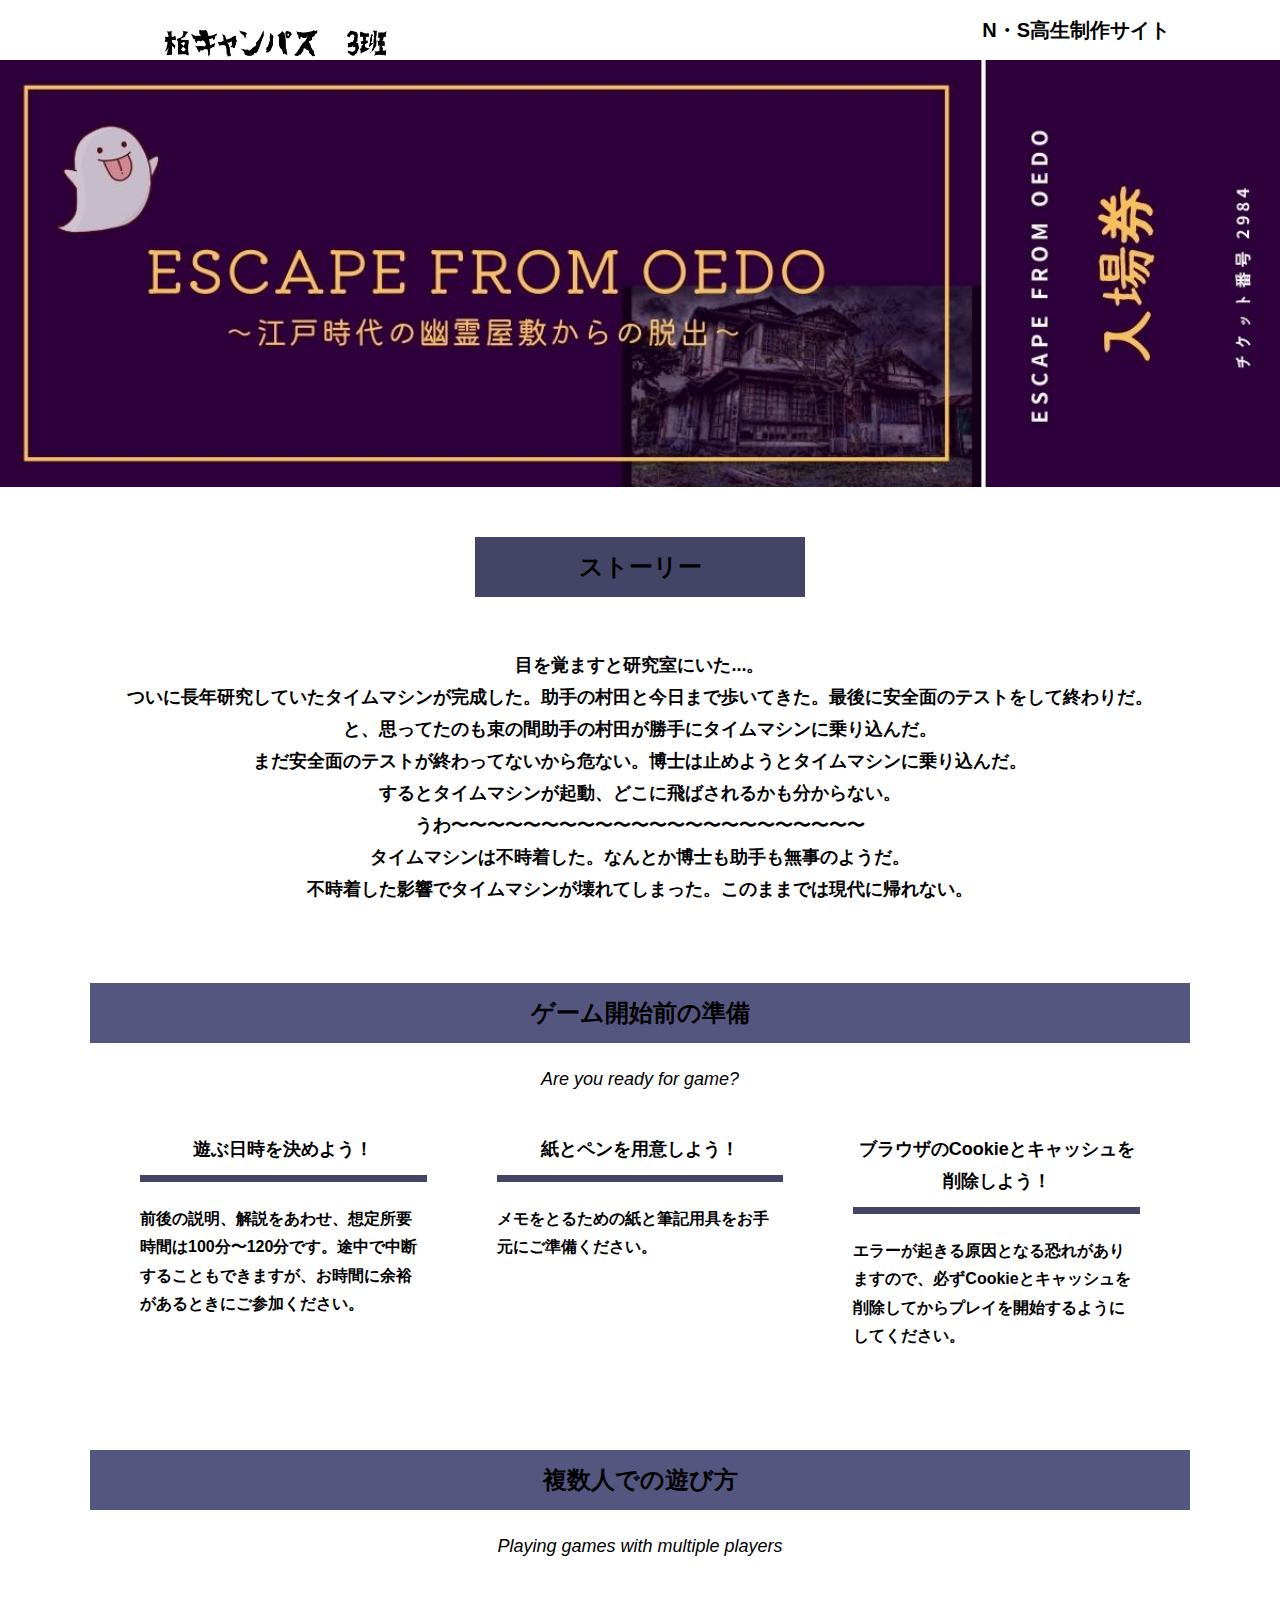
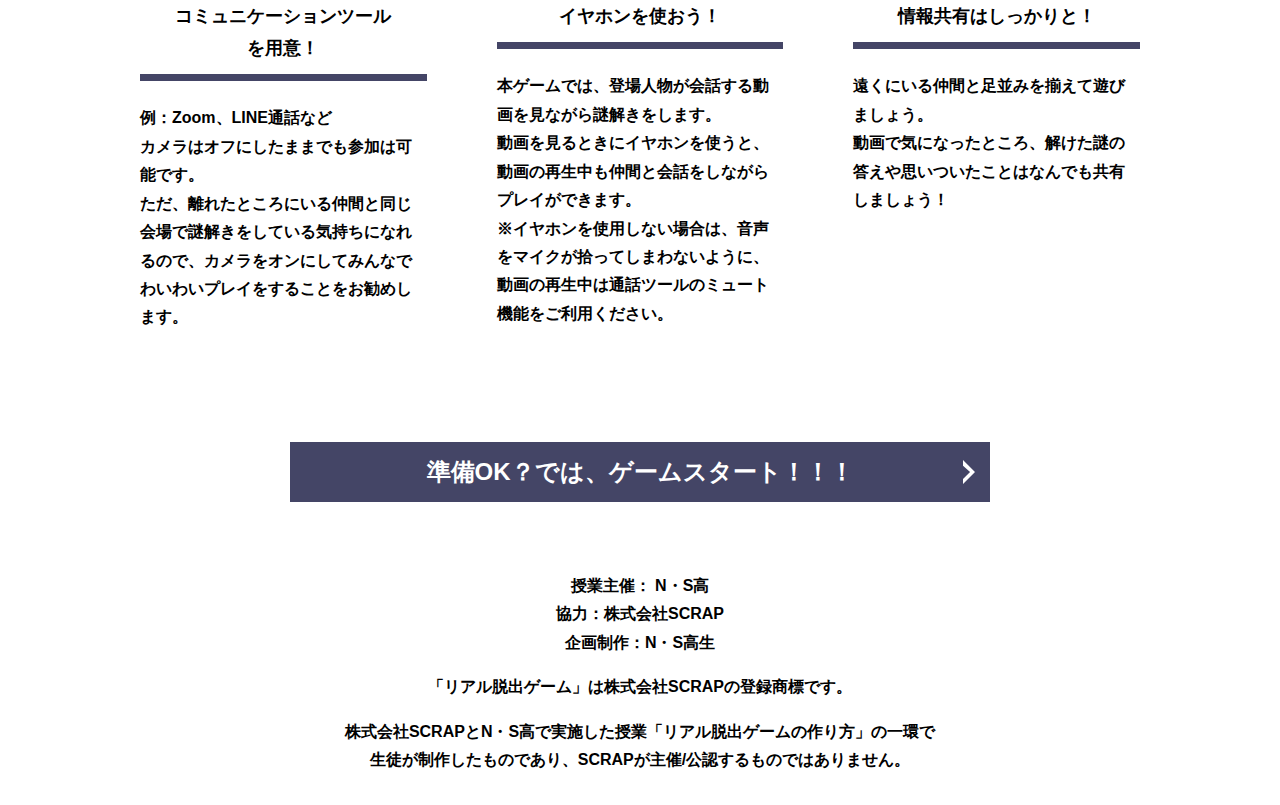
<file: index.html>
<!DOCTYPE html>
<html lang="ja">
<head>
  <meta charset="UTF-8">
  <meta http-equiv="X-UA-Compatible" content="IE=edge">
  <meta name="viewport" content="width=device-width, initial-scale=1.0">
  <title>Escape From Oedo │ Project N</title>
  <link rel="stylesheet" href="assets/css/normalize.css">
  <link rel="stylesheet" href="assets/css/style.css">
</head>
<body>
  <svg width="0" height="0" class="hidden">
    <symbol xmlns="http://www.w3.org/2000/svg" viewBox="0 0 12.47 24.94" id="arrow" class="arrow_svg">
      <title>arrow</title>
      <polygon points="0 24.94 0 19.66 7.35 12.47 0 5.92 0 0 12.47 12.47 0 24.94"/>
    </symbol>
  </svg>
  <header class="header">
    <div class="container">
      <div class="header__logo"><img src="assets/images/campus.JPG" alt="チームロゴ"></div>
      <div class="header__name">N・S高生制作サイト</div>
    </div>
  </header>
  <main class="main index-page">
    <!-- タイトルエリア　ここから -->
    <h1 class="main-title"><img src="assets/images/EscapeFromOedo.jpg" alt="Presented by SCRAP×N・S高リアル脱出ゲーム制作PJ 封鎖された家庭科室からの脱出"></h1>
    <!-- タイトルエリア　ここまで -->
    <section class="section section--story">
      <div class="container">
        <h2 class="section-title section-title--keycolor section-title--story">ストーリー</h2>
        <div class="story">
          <p class="text-center">
            <br>
            目を覚ますと研究室にいた...。<br>
            ついに長年研究していたタイムマシンが完成した。助手の村田と今日まで歩いてきた。最後に安全面のテストをして終わりだ。<br>
            と、思ってたのも束の間助手の村田が勝手にタイムマシンに乗り込んだ。<br>
            まだ安全面のテストが終わってないから危ない。博士は止めようとタイムマシンに乗り込んだ。<br>
            するとタイムマシンが起動、どこに飛ばされるかも分からない。<br>
            うわ〜〜〜〜〜〜〜〜〜〜〜〜〜〜〜〜〜〜〜〜〜〜〜<br>
            タイムマシンは不時着した。なんとか博士も助手も無事のようだ。<br>
            不時着した影響でタイムマシンが壊れてしまった。このままでは現代に帰れない。</p>
          
      </div>
    </section>
    <section class="section bg-color--gray">
      <div class="container">
        <h2 class="section-title">ゲーム開始前の準備</h2>
        <p class="font-eng text-center">Are you ready for game?</p>
        <!--
          class名"row"内のclass名"column"が横並びになります。
          改行する場合は以下のように追加してください。
          <div class="row">
            <div class="column">
              ～ 内容 ～
            </div>
          </div>
        -->
        <div class="row">
          <div class="column">
            <div class="card">
              <h3 class="card__title">遊ぶ日時を決めよう！</h3>
              <p class="card__content">前後の説明、解説をあわせ、想定所要時間は100分〜120分です。途中で中断することもできますが、お時間に余裕があるときにご参加ください。</p>
            </div>
          </div>
          <div class="column">
            <div class="card">
              <h3 class="card__title">紙とペンを用意しよう！</h3>
              <p class="card__content">メモをとるための紙と筆記用具をお手元にご準備ください。</p>
            </div>
          </div>
          <div class="column">
            <div class="card">
              <h3 class="card__title">ブラウザのCookieとキャッシュを<br>削除しよう！</h3>
              <p class="card__content">エラーが起きる原因となる恐れがありますので、必ずCookieとキャッシュを削除してからプレイを開始するようにしてください。</p>
            </div>
          </div>
        </div>
      </div>
    </section>
    <section class="section bg-color--keycolor">
      <div class="container">
        <h2 class="section-title">複数人での遊び方</h2>
        <p class="font-eng text-center">Playing games with multiple players</p>
        <div class="row">
          <div class="column">
            <div class="card">
              <h3 class="card__title">コミュニケーションツール<br>を用意！</h3>
              <p class="card__content">例：Zoom、LINE通話など<br>
                カメラはオフにしたままでも参加は可能です。<br>
                ただ、離れたところにいる仲間と同じ会場で謎解きをしている気持ちになれるので、カメラをオンにしてみんなでわいわいプレイをすることをお勧めします。</p>
            </div>
          </div>
          <div class="column">
            <div class="card">
              <h3 class="card__title">イヤホンを使おう！</h3>
              <p class="card__content">本ゲームでは、登場人物が会話する動画を見ながら謎解きをします。<br>
                動画を見るときにイヤホンを使うと、動画の再生中も仲間と会話をしながらプレイができます。<br>
                ※イヤホンを使用しない場合は、音声をマイクが拾ってしまわないように、動画の再生中は通話ツールのミュート機能をご利用ください。</p>
            </div>
          </div>
          <div class="column">
            <div class="card">
              <h3 class="card__title">情報共有はしっかりと！</h3>
              <p class="card__content">遠くにいる仲間と足並みを揃えて遊びましょう。<br>
                動画で気になったところ、解けた謎の答えや思いついたことはなんでも共有しましょう！</p>
            </div>
          </div>
        </div>
      </div>
    </section>
    <section class="section">
      <div class="container">
        <a class="btn" href="main.html">準備OK？では、ゲームスタート！！！<svg class="btn__arrow"><use xlink:href="#arrow"></use></svg></a>
      </div>
    </section>
  </main>
  <footer class="footer section bg-color--gray">
    <div class="container">
      <p class="text-center">授業主催： N・S高<br>協力：株式会社SCRAP<br>企画制作：N・S高生</p>
      <p class="text-center">「リアル脱出ゲーム」は株式会社SCRAPの登録商標です。</p>
      <p class="text-center">株式会社SCRAPとN・S高で実施した授業「リアル脱出ゲームの作り方」の一環で<br>生徒が制作したものであり、SCRAPが主催/公認するものではありません。</p>
    </div>
  </footer>
</body>
</html>
</file>
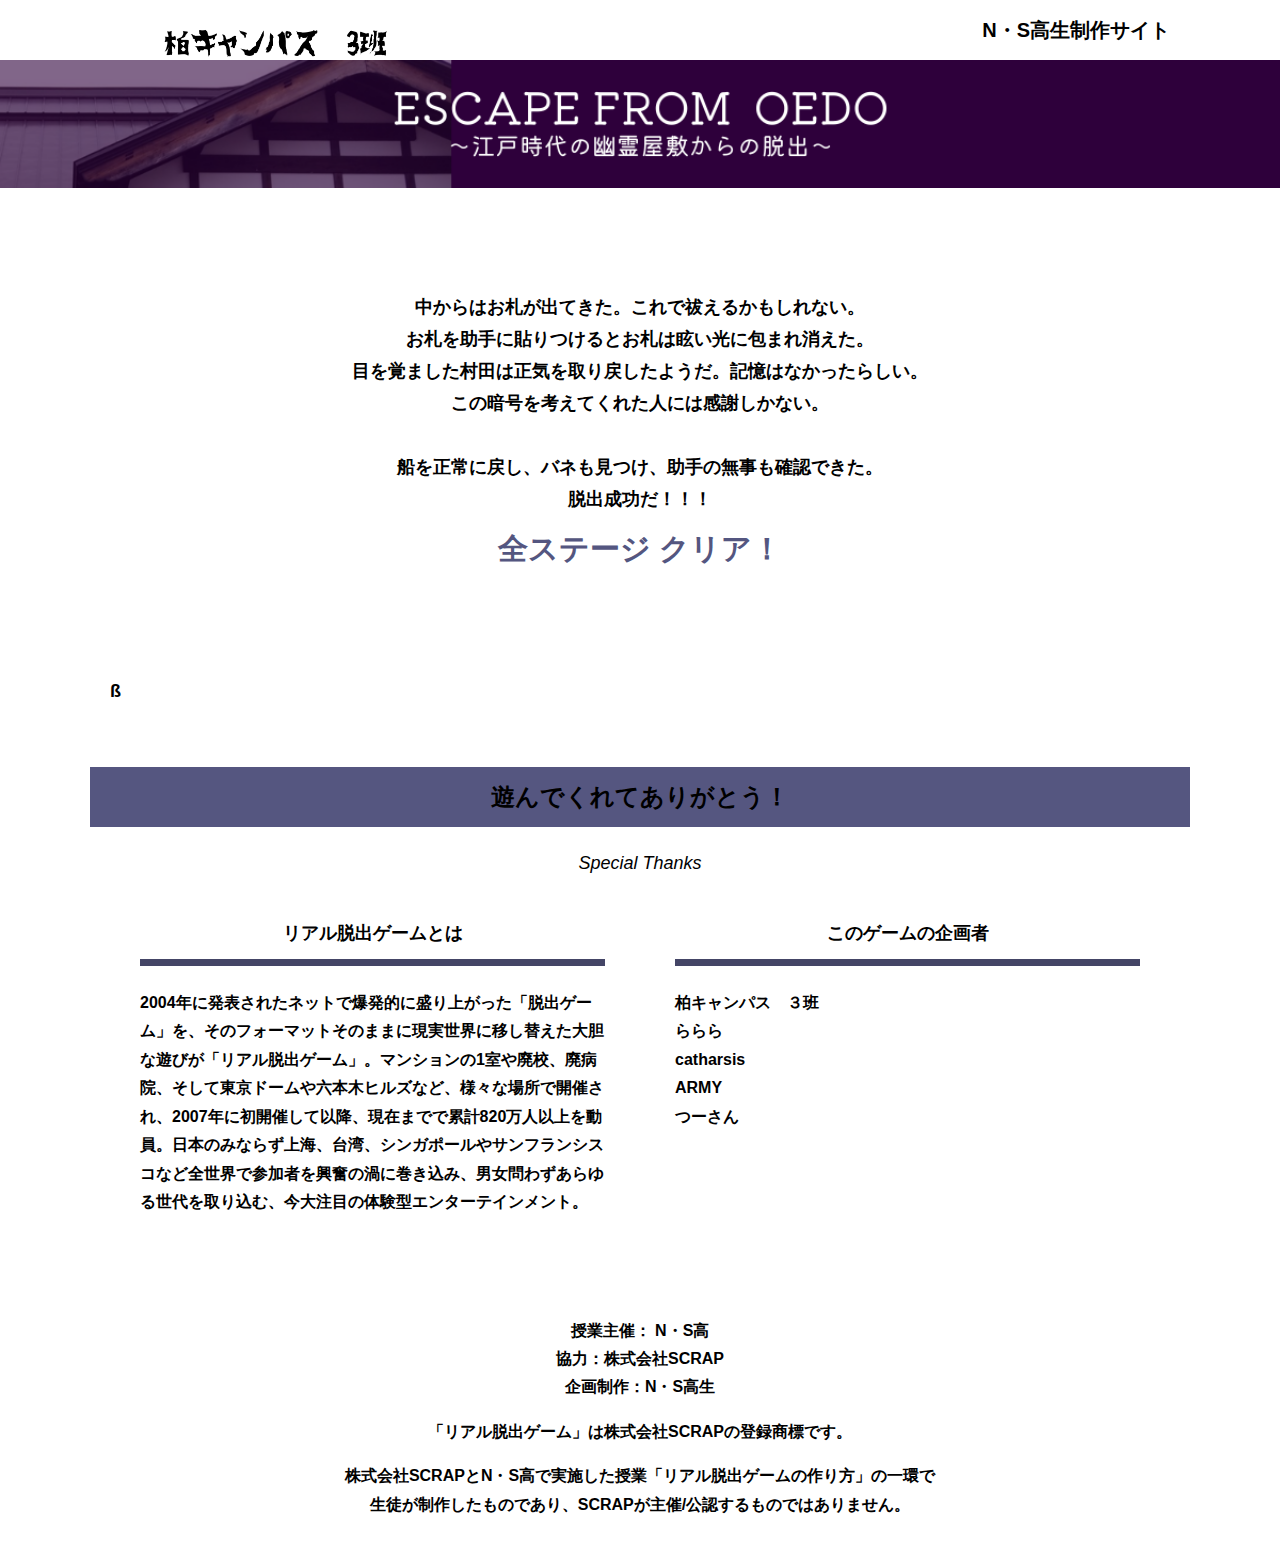
<file: final.html>
<!DOCTYPE html>
<html lang="ja">
<head>
  <meta charset="UTF-8">
  <meta http-equiv="X-UA-Compatible" content="IE=edge">
  <meta name="viewport" content="width=device-width, initial-scale=1.0">
  <title>Escape From Oedo │ Project N</title>
  <link rel="stylesheet" href="assets/css/normalize.css">
  <link rel="stylesheet" href="assets/css/style.css">
</head>
<body>
  <header class="header">
    <div class="container">
      <div class="header__logo"><img src="assets/images/campus.JPG" alt="チームロゴ"></div>
      <div class="header__name">N・S高生制作サイト</div>
    </div>
  </header>
  <main class="main final-page">
    <!-- タイトルエリア　ここから -->
    <h1 class="main-title"><img src="assets/images/banner.png" alt="封鎖された家庭科室からの脱出"></h1>
    <!-- タイトルエリア　ここまで -->
    <section class="section">
      <div class="container">
        <div class="box bg-color--subcolor">
          <p class="text-center">中からはお札が出てきた。これで祓えるかもしれない。<br>
            お札を助手に貼りつけるとお札は眩い光に包まれ消えた。<br>
            目を覚ました村田は正気を取り戻したようだ。記憶はなかったらしい。<br>
            この暗号を考えてくれた人には感謝しかない。<br>
            <br>
            船を正常に戻し、バネも見つけ、助手の無事も確認できた。<br>
            脱出成功だ！！！</p>
          <h2 class="section-title--border">全ステージ クリア！</h2>
        </div>
      </div>
    </section>
    <section class="section">
      <div class="container">
          <figure class="image__container">
            
          </figure>

<!--  YouTube貼り付け
            <div class="youtube__container">
              <div class="youtube">
                <iframe width="560" height="315" src="https://www.youtube.com/embed/IRyJe-0Uie0?controls=0" title="YouTube video player" frameborder="0" allow="accelerometer; autoplay; clipboard-write; encrypted-media; gyroscope; picture-in-picture" allowfullscreen></iframe>
              </div>
            </div>
Youtube貼り付けここまで-->
          ß
    
    </section>
    <section class="section bg-color--keycolor">
      <div class="container">
        <h2 class="section-title">遊んでくれてありがとう！</h2>
        <p class="font-eng text-center">Special Thanks</p>
        <div class="row">
          <div class="column">
            <div class="card">
              <h3 class="card__title">リアル脱出ゲームとは</h3>
              <p class="card__content">2004年に発表されたネットで爆発的に盛り上がった「脱出ゲーム」を、そのフォーマットそのままに現実世界に移し替えた大胆な遊びが「リアル脱出ゲーム」。マンションの1室や廃校、廃病院、そして東京ドームや六本木ヒルズなど、様々な場所で開催され、2007年に初開催して以降、現在までで累計820万人以上を動員。日本のみならず上海、台湾、シンガポールやサンフランシスコなど全世界で参加者を興奮の渦に巻き込み、男女問わずあらゆる世代を取り込む、今大注目の体験型エンターテインメント。</p>
            </div>
          </div>
          <div class="column">
            <div class="card">
              <h3 class="card__title">このゲームの企画者</h3>
              <p class="card__content">柏キャンパス　３班<br>
                ららら<br>
                catharsis<br>
                ARMY<br>
                つーさん</p>
            </div>
          </div>
        </div>
      </div>
    </section>
  </main>
  <footer class="footer section bg-color--gray">
    <div class="container">
        <p class="text-center">授業主催： N・S高<br>協力：株式会社SCRAP<br>企画制作：N・S高生</p>
        <p class="text-center">「リアル脱出ゲーム」は株式会社SCRAPの登録商標です。</p>
        <p class="text-center">株式会社SCRAPとN・S高で実施した授業「リアル脱出ゲームの作り方」の一環で<br>生徒が制作したものであり、SCRAPが主催/公認するものではありません。</p>
    </div>
  </footer>
</body>
</html>
</file>
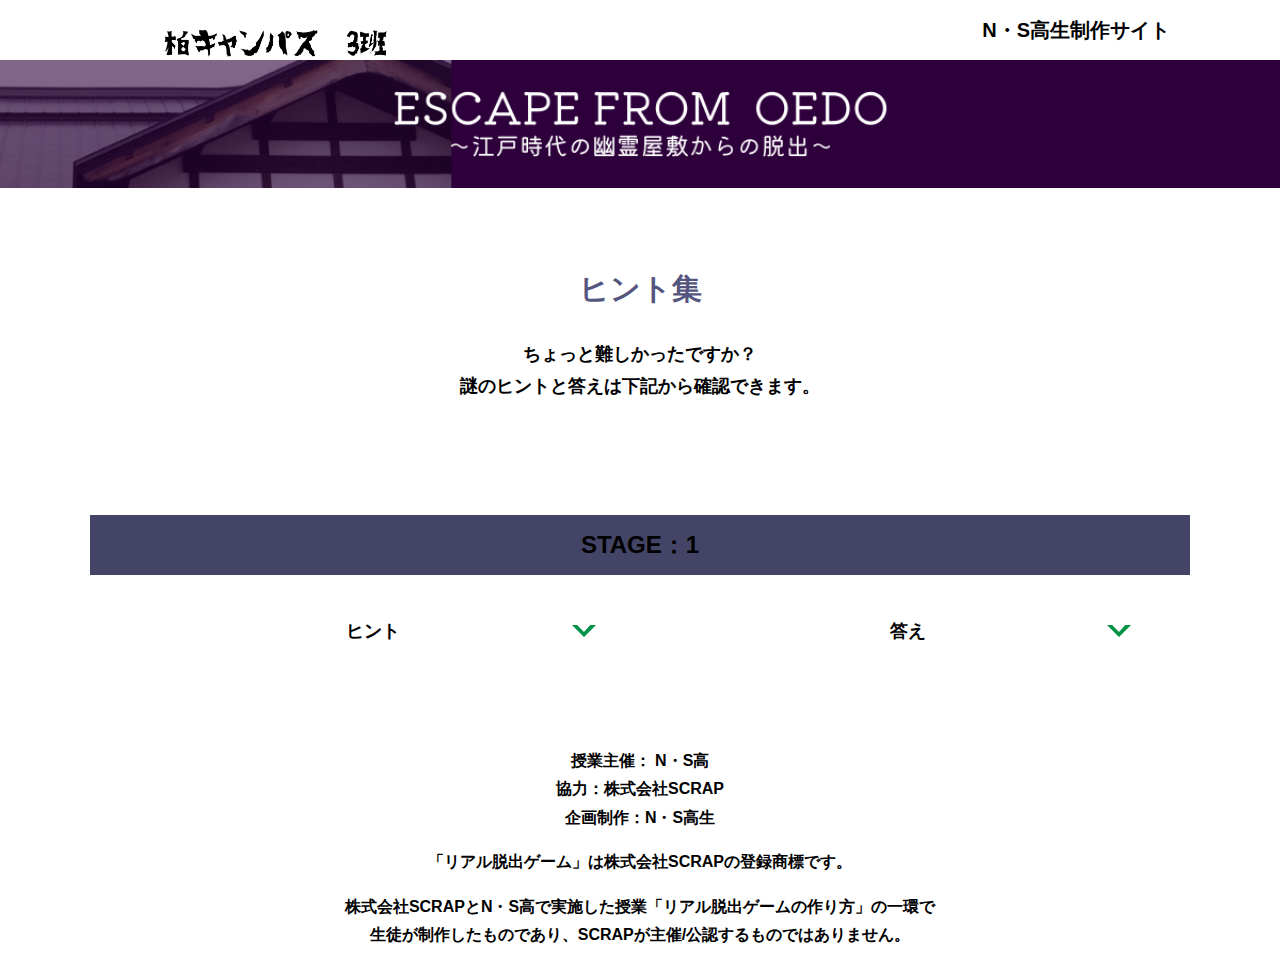
<file: hint1.html>
<!DOCTYPE html>
<html lang="ja">
<head>
  <meta charset="UTF-8">
  <meta http-equiv="X-UA-Compatible" content="IE=edge">
  <meta name="viewport" content="width=device-width, initial-scale=1.0">
  <title>ヒント │ Escape From Oedo │ Project N</title>
  <link rel="stylesheet" href="assets/css/normalize.css">
  <link rel="stylesheet" href="assets/css/style.css">
</head>
<body>
  <svg width="0" height="0" class="hidden">
    <symbol xmlns="http://www.w3.org/2000/svg" viewBox="0 0 12.47 24.94" id="arrow" class="arrow_svg">
      <title>arrow</title>
      <polygon points="0 24.94 0 19.66 7.35 12.47 0 5.92 0 0 12.47 12.47 0 24.94"/>
    </symbol>
  </svg>
  <header class="header">
    <div class="container">
      <div class="header__logo"><img src="assets/images/campus.JPG" alt="チームロゴ"></div>
      <div class="header__name">N・S高生制作サイト</div>
    </div>
  </header>
  <main class="main hint-page">
    <!-- タイトルエリア　ここから -->
    <h1 class="main-title"><img src="assets/images/banner.png" alt="封鎖された家庭科室からの脱出"></h1>
    <!-- タイトルエリア　ここまで -->
    <section class="section">
      <div class="container">
        <div class="box bg-color--subcolor">
          <h2 class="section-title--border">ヒント集</h2>
          <p class="text-center">ちょっと難しかったですか？<br>
            謎のヒントと答えは下記から確認できます。</p>
        </div>
      </div>
    </section>
    <!-- STAGE1ヒント　ここから -->
    <section id="stage1" class="section bg-color--gray">
      <div class="container">
        <h2 class="section-title section-title--keycolor">STAGE：1</h2>
        <div class="row">
          <div class="column">
            <div class="card">
              <h3 class="card__title">ヒント<svg class="card__arrow"><use xlink:href="#arrow"></use></svg></h3>
              <p class="card__content">口に出して読んでみよう！</p>
            </div>
          </div>
          <div class="column">
            <div class="card">
              <h3 class="card__title">答え<svg class="card__arrow"><use xlink:href="#arrow"></use></svg></h3>
              <p class="card__content">M</p>
            </div>
          </div>
        </div>
      </div>
    </section>
    <!-- STAGE1ヒント　ここまで -->
  </main>
  <footer class="footer section bg-color--gray">
    <div class="container">
        <p class="text-center">授業主催： N・S高<br>協力：株式会社SCRAP<br>企画制作：N・S高生</p>
        <p class="text-center">「リアル脱出ゲーム」は株式会社SCRAPの登録商標です。</p>
        <p class="text-center">株式会社SCRAPとN・S高で実施した授業「リアル脱出ゲームの作り方」の一環で<br>生徒が制作したものであり、SCRAPが主催/公認するものではありません。</p>
    </div>
  </footer>
  <script src="assets/js/hint.js"></script>
</body>
</html>
</file>
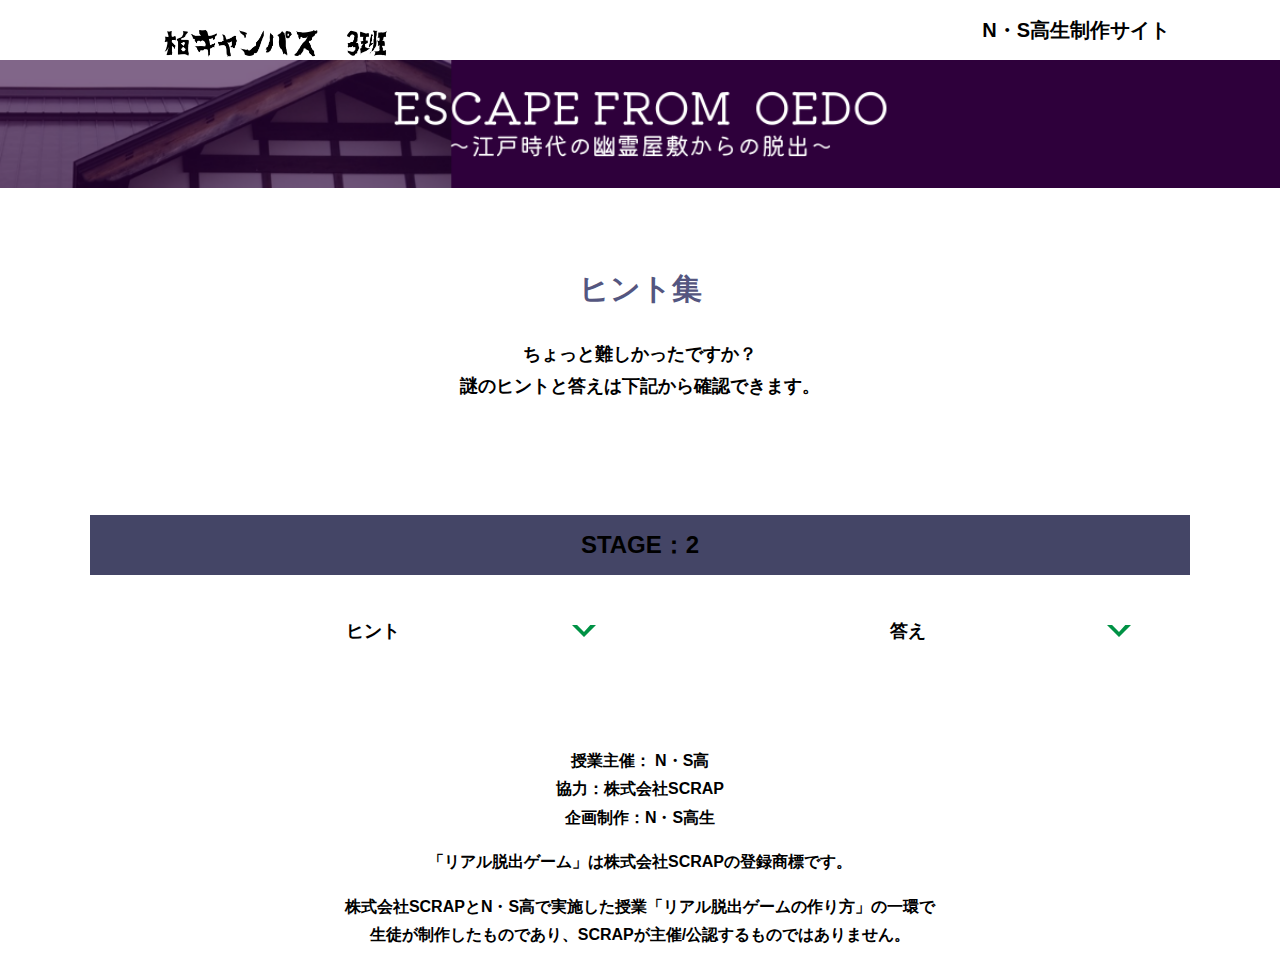
<file: hint2.html>
<!DOCTYPE html>
<html lang="ja">
<head>
  <meta charset="UTF-8">
  <meta http-equiv="X-UA-Compatible" content="IE=edge">
  <meta name="viewport" content="width=device-width, initial-scale=1.0">
  <title>ヒント │ Escape From Oedo │ Project N</title>
  <link rel="stylesheet" href="assets/css/normalize.css">
  <link rel="stylesheet" href="assets/css/style.css">
</head>
<body>
  <svg width="0" height="0" class="hidden">
    <symbol xmlns="http://www.w3.org/2000/svg" viewBox="0 0 12.47 24.94" id="arrow" class="arrow_svg">
      <title>arrow</title>
      <polygon points="0 24.94 0 19.66 7.35 12.47 0 5.92 0 0 12.47 12.47 0 24.94"/>
    </symbol>
  </svg>
  <header class="header">
    <div class="container">
      <div class="header__logo"><img src="assets/images/campus.JPG" alt="チームロゴ"></div>
      <div class="header__name">N・S高生制作サイト</div>
    </div>
  </header>
  <main class="main hint-page">
    <!-- タイトルエリア　ここから -->
    <h1 class="main-title"><img src="assets/images/banner.png" alt="封鎖された家庭科室からの脱出"></h1>
    <!-- タイトルエリア　ここまで -->
    <section class="section">
      <div class="container">
        <div class="box bg-color--subcolor">
          <h2 class="section-title--border">ヒント集</h2>
          <p class="text-center">ちょっと難しかったですか？<br>
            謎のヒントと答えは下記から確認できます。</p>
        </div>
      </div>
    </section>
    <!-- STAGE2ヒント　ここから -->
    <section id="stage2" class="section bg-color--gray">
      <div class="container">
        <h2 class="section-title section-title--keycolor">STAGE：2</h2>
        <div class="row">
          <div class="column">
            <div class="card">
              <h3 class="card__title">ヒント<svg class="card__arrow"><use xlink:href="#arrow"></use></svg></h3>
              <p class="card__content">▲＝い<br>
              記号には同じひらがなが入るよ！</p>
            </div>
              
 <!-- 2-2ヒント追加
            <div class="card">
              <h3 class="card__title">2-2ヒント<svg class="card__arrow"><use xlink:href="#arrow"></use></svg></h3>
              <p class="card__content">テキストテキストテキストテキストテキストテキストテキストテキストテキストテキスト</p>
            </div>
2-2ヒント追加ここまで -->

 <!-- 2-3ヒント追加
        　　 <div class="card">
              <h3 class="card__title">2-3ヒント<svg class="card__arrow"><use xlink:href="#arrow"></use></svg></h3>
              <p class="card__content">テキストテキストテキストテキストテキストテキストテキストテキストテキストテキスト</p>
            </div>
2-3ヒント追加ここまで -->
              
          </div>
          <div class="column">
            <div class="card">
              <h3 class="card__title">答え<svg class="card__arrow"><use xlink:href="#arrow"></use></svg></h3>
              <p class="card__content">いすのした</p>
            </div>
              
<!-- 2-2答え追加
            <div class="card">
              <h3 class="card__title">2-2答え<svg class="card__arrow"><use xlink:href="#arrow"></use></svg></h3>
              <p class="card__content">ううう</p>
            </div>
2-2答え追加ここまで -->
              
<!-- 2-3答え追加          
            <div class="card">
              <h3 class="card__title">2-3答え<svg class="card__arrow"><use xlink:href="#arrow"></use></svg></h3>
              <p class="card__content">ううう</p>
            </div>
2-3答え追加ここまで -->
              
          </div>
        </div>
      </div>
    </section>
    <!-- STAGE2ヒント　ここまで -->
  </main>
  <footer class="footer section bg-color--gray">
    <div class="container">
        <p class="text-center">授業主催： N・S高<br>協力：株式会社SCRAP<br>企画制作：N・S高生</p>
        <p class="text-center">「リアル脱出ゲーム」は株式会社SCRAPの登録商標です。</p>
        <p class="text-center">株式会社SCRAPとN・S高で実施した授業「リアル脱出ゲームの作り方」の一環で<br>生徒が制作したものであり、SCRAPが主催/公認するものではありません。</p>
    </div>
  </footer>
  <script src="assets/js/hint.js"></script>
</body>
</html>
</file>
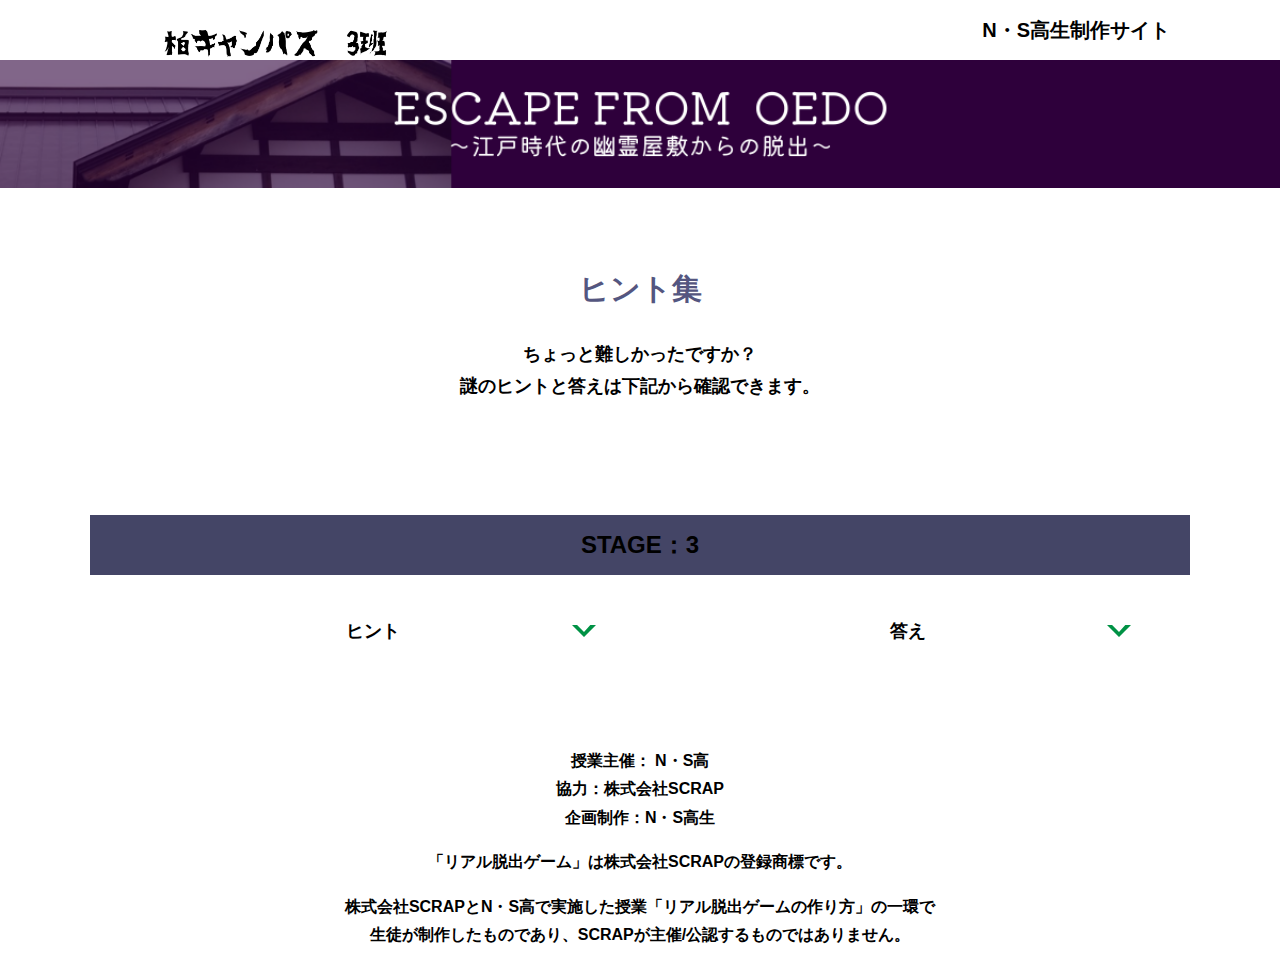
<file: hint3.html>
<!DOCTYPE html>
<html lang="ja">
<head>
  <meta charset="UTF-8">
  <meta http-equiv="X-UA-Compatible" content="IE=edge">
  <meta name="viewport" content="width=device-width, initial-scale=1.0">
  <title>ヒント │ Escape From Oedo │ Project N</title>
  <link rel="stylesheet" href="assets/css/normalize.css">
  <link rel="stylesheet" href="assets/css/style.css">
</head>
<body>
  <svg width="0" height="0" class="hidden">
    <symbol xmlns="http://www.w3.org/2000/svg" viewBox="0 0 12.47 24.94" id="arrow" class="arrow_svg">
      <title>arrow</title>
      <polygon points="0 24.94 0 19.66 7.35 12.47 0 5.92 0 0 12.47 12.47 0 24.94"/>
    </symbol>
  </svg>
  <header class="header">
    <div class="container">
      <div class="header__logo"><img src="assets/images/campus.JPG" alt="チームロゴ"></div>
      <div class="header__name">N・S高生制作サイト</div>
    </div>
  </header>
  <main class="main hint-page">
    <!-- タイトルエリア　ここから -->
    <h1 class="main-title"><img src="assets/images/banner.png" alt="封鎖された家庭科室からの脱出"></h1>
    <!-- タイトルエリア　ここまで -->
    <section class="section">
      <div class="container">
        <div class="box bg-color--subcolor">
          <h2 class="section-title--border">ヒント集</h2>
          <p class="text-center">ちょっと難しかったですか？<br>
            謎のヒントと答えは下記から確認できます。</p>
        </div>
      </div>
    </section>
    <!-- STAGE3ヒント　ここから -->
    <section id="stage3" class="section bg-color--gray">
      <div class="container">
        <h2 class="section-title section-title--keycolor">STAGE：3</h2>
        <div class="row">
          <div class="column">
            <div class="card">
              <h3 class="card__title">ヒント<svg class="card__arrow"><use xlink:href="#arrow"></use></svg></h3>
              <p class="card__content">3-3.1-7.5-2.6-6と<br>
                行が関係あるかも...？</p>
            </div>
              
 <!-- 3-2ヒント追加
            <div class="card">
              <h3 class="card__title">3-2ヒント<svg class="card__arrow"><use xlink:href="#arrow"></use></svg></h3>
              <p class="card__content">テキストテキストテキストテキストテキストテキストテキストテキストテキストテキスト</p>
            </div>
3-2ヒント追加ここまで -->

 <!-- 3-3ヒント追加
        　　 <div class="card">
              <h3 class="card__title">3-3ヒント<svg class="card__arrow"><use xlink:href="#arrow"></use></svg></h3>
              <p class="card__content">テキストテキストテキストテキストテキストテキストテキストテキストテキストテキスト</p>
            </div>
3-3ヒント追加ここまで -->
              
          </div>
          <div class="column">
            <div class="card">
              <h3 class="card__title">答え<svg class="card__arrow"><use xlink:href="#arrow"></use></svg></h3>
              <p class="card__content">4026<br>
              解説：3-3.1-7.5-2.6-6が鍵になる<br>
              3-3は上から3行目、左から3番目の「し」＝4になる<br>
              1-7は上から1行目、左から7番目の「1」 ＝1になる<br>
              5-2は上から5行目、左から2番目の「痛」＝2(英語でツー)になる<br>
              6-6は上から6行目、左から6番目の「碌」＝6になる</p>
            </div>

 <!-- 3-2答え追加
            <div class="card">
              <h3 class="card__title">3-2答え<svg class="card__arrow"><use xlink:href="#arrow"></use></svg></h3>
              <p class="card__content">ううう</p>
            </div>
3-2答え追加ここまで -->
              
<!-- 3-3答え追加          
            <div class="card">
              <h3 class="card__title">2-3答え<svg class="card__arrow"><use xlink:href="#arrow"></use></svg></h3>
              <p class="card__content">ううう</p>
            </div>
3-3答え追加ここまで -->
              
          </div>
        </div>
      </div>
    </section>
    <!-- STAGE3ヒント　ここまで -->
  </main>
  <footer class="footer section bg-color--gray">
    <div class="container">
        <p class="text-center">授業主催： N・S高<br>協力：株式会社SCRAP<br>企画制作：N・S高生</p>
        <p class="text-center">「リアル脱出ゲーム」は株式会社SCRAPの登録商標です。</p>
        <p class="text-center">株式会社SCRAPとN・S高で実施した授業「リアル脱出ゲームの作り方」の一環で<br>生徒が制作したものであり、SCRAPが主催/公認するものではありません。</p>
    </div>
  </footer>
  <script src="assets/js/hint.js"></script>
</body>
</html>
</file>
<file: assets/css/style.css>
@charset "UTF-8";
/****************************
 * 共通CSSのテンプレートです。
*****************************/
*,
*::before,
*::after {
  -webkit-box-sizing: border-box;
          box-sizing: border-box;
}

html {
  font-size: 18px;
  -webkit-box-sizing: border-box;
          box-sizing: border-box;
}

body {
  overflow-x: hidden;
  font-family: "游ゴシック体", "Yu Gothic", YuGothic, "ヒラギノ角ゴ Pro", "Hiragino Kaku Gothic Pro", "メイリオ", "Meiryo", sans-serif;
  font-size: 18px;
  line-height: 1.77778;
  font-weight: bold;
  text-decoration: none;
  border: none;
  list-style: none;
  color: #000;
  margin: 0;
}

img {
  width: 100%;
}

figure {
  margin: 0;
}

figcaption {
  margin-top: 30px;
  font-size: 14px;
}

@media screen and (max-width: 767px) {
  figcaption {
    font-size: 13px;
  }
}

input[type=text] {
  font-size: 18px;
  border: none;
  padding: 25px 35px;
  display: block;
  margin: 0 auto;
  max-width: 580px;
  width: 100%;
}

::-webkit-input-placeholder {
  color: #999;
}

:-ms-input-placeholder {
  color: #999;
}

::-ms-input-placeholder {
  color: #999;
}

::placeholder {
  color: #999;
}

button {
  cursor: pointer;
  display: block;
  border: none;
  margin: 0 auto;
  background-color: #006837;
  color: #fff;
  width: 287px;
  height: 55px;
}

/*******************
* Layout
*******************/
.section {
  padding-top: 30px;
  padding-bottom: 30px;
}

.section--clear {
  /* ステージクリア画面 */
  position: fixed;
  display: none;
  /* 読み込み時に一瞬表示されるのを防ぐ */
  -webkit-box-pack: center;
      -ms-flex-pack: center;
          justify-content: center;
  -webkit-box-align: center;
      -ms-flex-align: center;
          align-items: center;
  top: 0;
  bottom: 0;
  left: 0;
  right: 0;
  z-index: 200;
}

.section--clear.isClear {
  display: -webkit-box;
  display: -ms-flexbox;
  display: flex;
}

.container {
  width: 1100px;
  padding-left: 20px;
  padding-right: 20px;
  margin: 0 auto;
}

@media screen and (max-width: 1100px) {
  .container {
    width: calc(100% - 40px);
  }
}

.row {
  display: -webkit-box;
  display: -ms-flexbox;
  display: flex;
  -ms-flex-line-pack: stretch;
      align-content: stretch;
  gap: 10px;
}

.row + .row {
  margin-top: 20px;
}

.column {
  width: 100%;
}

.card {
  background-color: #fff;
  margin-bottom: 20px;
  height: 100%;
}

.card__title {
  font-size: 18px;
  text-align: center;
  margin: 0;
  padding: 20px 30px;
  position: relative;
  cursor: pointer;
}

.card__content {
  -webkit-transition: all 0.3s;
  transition: all 0.3s;
  font-size: 16px;
  padding: 20px 30px;
  margin: 0;
  position: relative;
}

.card__content::before {
  display: block;
  content: '';
  width: calc(100% - 60px);
  height: 7px;
  background-color: #444566;
  position: absolute;
  top: -10px;
  left: 30px;
}

.hint-page .card {
  height: auto;
}

.hint-page .card__content {
  display: none;
  text-align: center;
}

.hint-page .card__arrow {
  position: absolute;
  top: calc(50% - 12px);
  right: 45px;
  -webkit-transform: rotate(90deg);
          transform: rotate(90deg);
  -webkit-transition: all 0.3s;
  transition: all 0.3s;
  fill: #009245;
  width: 12px;
  height: 24px;
}

.hint-page .card.is-open .card__content {
  display: block;
}

.hint-page .card.is-open .card__arrow {
  -webkit-transform: rotate(-90deg);
          transform: rotate(-90deg);
}

.box {
  padding: 35px 30px;
}

.youtube {
  position: relative;
  width: 100%;
  padding-top: 56.25%;
}

.youtube iframe {
  position: absolute;
  top: 0;
  left: 0;
  width: 100%;
  height: 100%;
}

.youtube__container {
  max-width: 800px;
  margin: 0 auto;
}

/*********************
* Color
*********************/
.bg-color--keycolor {
  background-color: #ffffff;
}

.bg-color--subcolor {
  background-color: #ffffff;
}

.bg-color--gray {
  background-color: #ffffff;
}

/*********************
* title
**********************/
.main-title {
  margin: 0;
}

.sub-title {
  text-align: center;
  font-size: 18px;
  line-height: 1.66667;
}

.sub-title__bg {
  background-color: #87cccc;
  padding-left: 1rem;
  padding-right: 1rem;
}

.section-title {
  font-size: 24px;
  line-height: 1.75;
  text-align: center;
  padding: 9px 20px;
  background-color: #555680;
  margin: 0 -20px 20px -20px;
}

.section-title__stage {
  display: inline-block;
  margin-right: 2rem;
}

.section-title--keycolorlight {
  background-color: #545680;
}

.section-title--keycolorlight .section-title__stage {
  color: #000;
}

.section-title--keycolor {
  background-color: #444566;
}

.section-title--story {
  width: 330px;
  margin: 0 auto 20px;
}

.section-title--border {
  position: relative;
  font-size: 30px;
  text-align: center;
  line-height: 1.06667;
  margin: 0;
  padding-bottom: 15px;
  color: #545680;
}

.section-title--border::after {
  position: absolute;
  bottom: 0;
  left: calc(50% - 95px);
  display: block;
  content: '';
  background-color: #fff;
  height: 2.6px;
  width: 190px;
}

/******************
* text
******************/
.font-eng {
  font-style: italic;
  font-weight: normal;
}

/*************************
* Button
*************************/
.btn {
  display: block;
  text-decoration: none;
  cursor: pointer;
  background-color: #444566;
  color: #fff;
  font-size: 24px;
  line-height: 1.54167;
  text-align: center;
  padding: 11.5px;
  width: calc(100% - 40px);
  max-width: 700px;
  margin: 10px auto;
  position: relative;
}

.btn:hover {
  opacity: 0.7;
}

.btn__arrow {
  position: absolute;
  top: calc(50% - 12px);
  right: 15px;
  fill: #fff;
  width: 12px;
  height: 24px;
}

/****************
* header
*****************/
.header {
  background-color: #fff;
  height: 60px;
}

.header .container {
  display: -webkit-box;
  display: -ms-flexbox;
  display: flex;
  -webkit-box-pack: justify;
      -ms-flex-pack: justify;
          justify-content: space-between;
  -webkit-box-align: center;
      -ms-flex-align: center;
          align-items: center;
  height: 100%;
}

.header__logo {
  width: 330px;
  height: 42px;
}

.header__name {
  font-size: 20px;
  line-height: 1.1;
}

.footer {
  font-size: 16px;
}

.footer p:first-child {
  margin-top: 0;
}

.footer p:last-child {
  margin-bottom: 0;
}

/********************
* main
********************/
.story__note {
  margin: 0;
}

.story__note__outer {
  width: 860px;
  display: -webkit-box;
  display: -ms-flexbox;
  display: flex;
  padding: 20px;
  margin: 20px auto;
  -webkit-box-pack: center;
      -ms-flex-pack: center;
          justify-content: center;
}

@media screen and (max-width: 940px) {
  .story__note__outer {
    width: 100%;
  }
}

.stage-column__container + .stage-column__container {
  border-top: 2px solid #fff;
}

.answer {
  font-size: 18px;
  margin-bottom: 20px;
  line-height: 80px;
  word-spacing: 20px;
}

.err-message {
  color: #c1272d;
  font-size: 18px;
  text-align: center;
}

.link-hint {
  text-align: center;
  display: block;
  margin-top: 20px;
}

.clear-message {
  background-color: #ffffff;
  padding: 30px 30px 60px;
  position: relative;
}

.clear-message__title {
  position: relative;
  display: block;
  text-align: center;
  color: #006837;
  font-size: 30px;
  padding-bottom: 10px;
  margin-bottom: 35px;
}

.clear-message__title::after {
  content: '';
  position: absolute;
  display: block;
  width: 183px;
  height: 2px;
  background-color: #fff;
  bottom: 0;
  left: calc(50% - (183px/2));
}

.clear-message__content {
  text-align: center;
}

.clear-message__btn {
  position: absolute;
  bottom: -30px;
  left: calc(50% - 144px);
  width: 288px;
  margin: 0;
}

/********************
* Utility
********************/
.text-center {
  text-align: center;
}

.text-left {
  text-align: left;
}

.text-right {
  text-align: right;
}

.hidden {
  display: none;
}
/*# sourceMappingURL=style.css.map */
</file>
